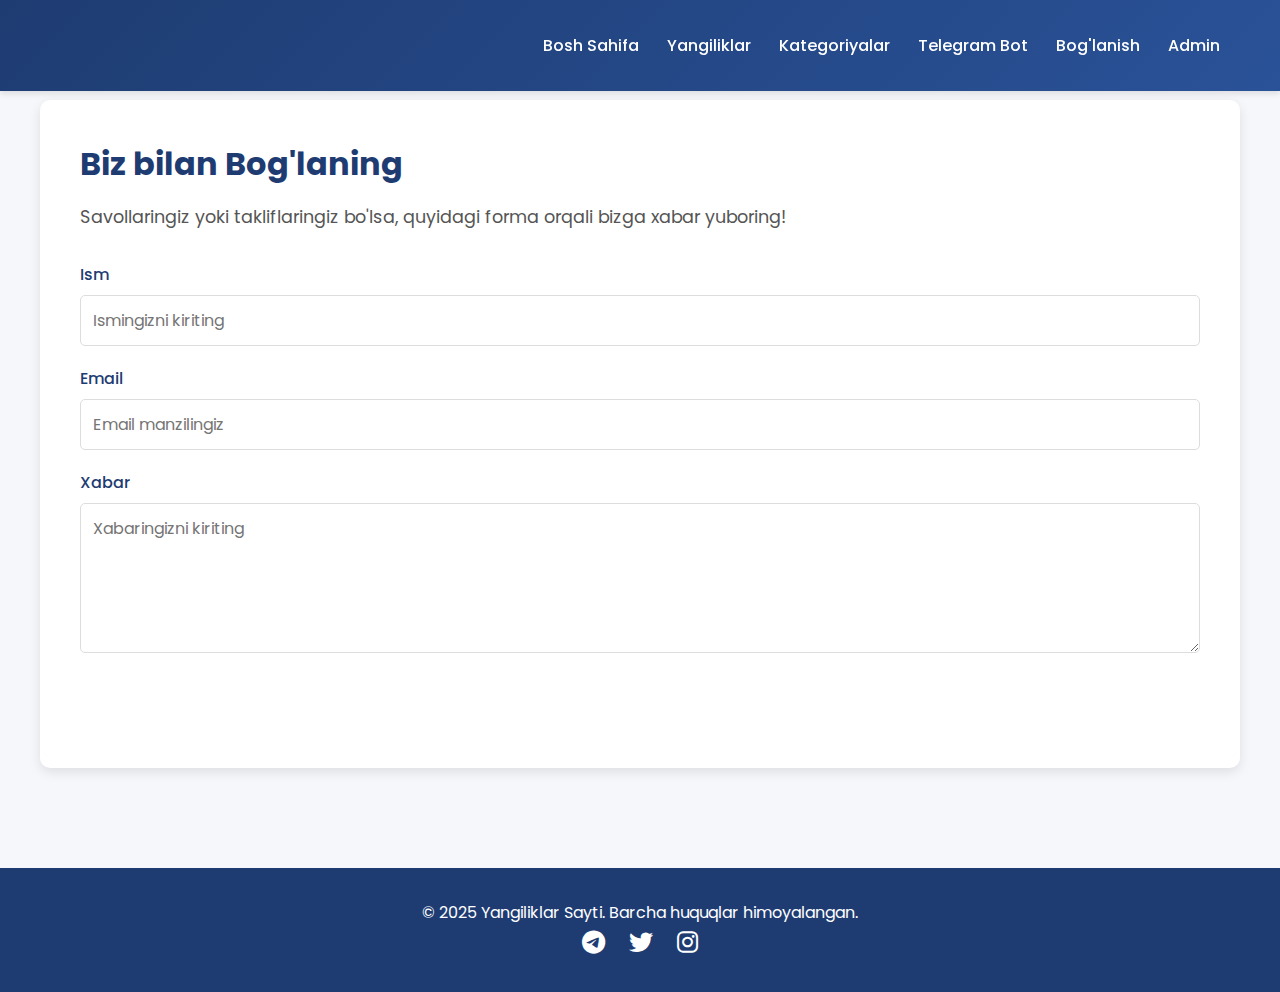
<file: contact.html>
<!DOCTYPE html>
<html lang="uz">
<head>
    <meta charset="UTF-8">
    <meta name="viewport" content="width=device-width, initial-scale=1.0">
    <title>Bog'lanish</title>
    <link href="https://fonts.googleapis.com/css2?family=Poppins:wght@400;500;700&display=swap" rel="stylesheet">
    <link rel="stylesheet" href="https://cdnjs.cloudflare.com/ajax/libs/font-awesome/6.4.0/css/all.min.css">
    <link rel="stylesheet" href="styles.css">
</head>
<body>
    <header>
        <div class="container">
            <h1 class="logo">Yangiliklar Sayti</h1>
            <nav>
                <a href="index.html">Bosh Sahifa</a>
                <a href="news.html">Yangiliklar</a>
                <a href="category.html">Kategoriyalar</a>
                <a href="index.html#bot">Telegram Bot</a>
                <a href="contact.html">Bog'lanish</a>
                <a href="admin.html">Admin</a>
            </nav>
            <div class="menu-toggle">
                <i class="fas fa-bars"></i>
            </div>
        </div>
    </header>

    <section class="contact-section container">
        <h2>Biz bilan Bog'laning</h2>
        <p>Savollaringiz yoki takliflaringiz bo'lsa, quyidagi forma orqali bizga xabar yuboring!</p>
        <form id="contactForm">
            <div class="form-group">
                <label for="contactName">Ism</label>
                <input type="text" id="contactName" placeholder="Ismingizni kiriting" required>
            </div>
            <div class="form-group">
                <label for="contactEmail">Email</label>
                <input type="email" id="contactEmail" placeholder="Email manzilingiz" required>
            </div>
            <div class="form-group">
                <label for="contactMessage">Xabar</label>
                <textarea id="contactMessage" placeholder="Xabaringizni kiriting" required></textarea>
            </div>
            <button type="submit" class="btn">Yuborish</button>
        </form>
    </section>

    <footer>
        <div class="container">
            <p>© 2025 Yangiliklar Sayti. Barcha huquqlar himoyalangan.</p>
            <div class="social-links">
                <a href="#"><i class="fab fa-telegram"></i></a>
                <a href="#"><i class="fab fa-twitter"></i></a>
                <a href="#"><i class="fab fa-instagram"></i></a>
            </div>
        </div>
    </footer>

    <script src="contact.js"></script>
</body>
</html>
</file>
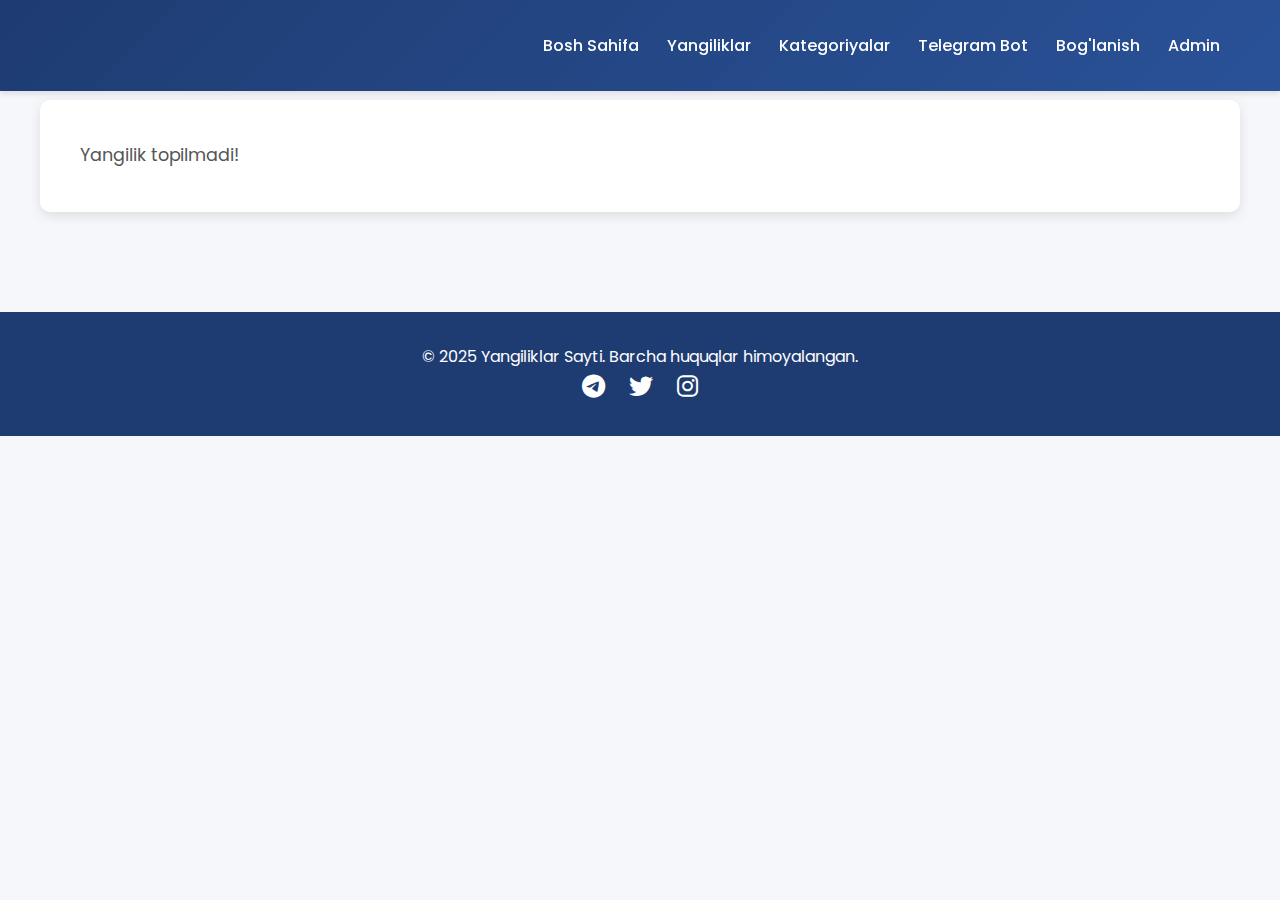
<file: detail.html>
<!DOCTYPE html>
<html lang="uz">
<head>
    <meta charset="UTF-8">
    <meta name="viewport" content="width=device-width, initial-scale=1.0">
    <title>Yangilik Detali</title>
    <link href="https://fonts.googleapis.com/css2?family=Poppins:wght@400;500;700&display=swap" rel="stylesheet">
    <link rel="stylesheet" href="https://cdnjs.cloudflare.com/ajax/libs/font-awesome/6.4.0/css/all.min.css">
    <link rel="stylesheet" href="styles.css">
</head>
<body>
    <header>
        <div class="container">
            <h1 class="logo">Yangiliklar Sayti</h1>
            <nav>
                <a href="index.html">Bosh Sahifa</a>
                <a href="news.html">Yangiliklar</a>
                <a href="category.html">Kategoriyalar</a>
                <a href="index.html#bot">Telegram Bot</a>
                <a href="contact.html">Bog'lanish</a>
                <a href="admin.html">Admin</a>
            </nav>
            <div class="menu-toggle">
                <i class="fas fa-bars"></i>
            </div>
        </div>
    </header>

    <section class="news-detail container">
        <div id="newsDetail">
            <h2 id="newsTitle"></h2>
            <img id="newsImage" src="" alt="">
            <p class="date" id="newsDate"></p>
            <p id="newsDescription"></p>
            <a href="news.html" class="btn">Orqaga</a>
        </div>
    </section>

    <footer>
        <div class="container">
            <p>© 2025 Yangiliklar Sayti. Barcha huquqlar himoyalangan.</p>
            <div class="social-links">
                <a href="#"><i class="fab fa-telegram"></i></a>
                <a href="#"><i class="fab fa-twitter"></i></a>
                <a href="#"><i class="fab fa-instagram"></i></a>
            </div>
        </div>
    </footer>

    <script src="detail.js"></script>
</body>
</html>
</file>
<file: styles.css>
* {
    margin: 0;
    padding: 0;
    box-sizing: border-box;
    font-family: 'Poppins', sans-serif;
}

body {
    background-color: #f5f7fa;
    color: #333;
    overflow-x: hidden;
}

.container {
    max-width: 1200px;
    margin: 0 auto;
    padding: 0 20px;
}

/* Header */
header {
    background: linear-gradient(135deg, #1e3c72, #2a5298);
    color: white;
    padding: 1.5rem 0;
    position: fixed;
    width: 100%;
    top: 0;
    z-index: 1000;
    box-shadow: 0 3px 6px rgba(0, 0, 0, 0.1);
}

header .container {
    display: flex;
    justify-content: space-between;
    align-items: center;
}

.logo {
    font-size: 1.8rem;
    font-weight: 700;
    opacity: 0;
    animation: slideIn 0.5s forwards;
}

nav a {
    color: white;
    text-decoration: none;
    margin-left: 1.5rem;
    font-weight: 500;
    transition: color 0.3s;
}

nav a:hover {
    color: #ffd700;
}

.menu-toggle {
    display: none;
    font-size: 1.5rem;
    cursor: pointer;
}

/* Hero Section */
.hero {
    background: url('https://images.unsplash.com/photo-1504711434969-e33886168f5c') no-repeat center/cover;
    color: white;
    text-align: center;
    padding: 120px 20px;
    margin-top: 80px;
    animation: fadeIn 1s ease-in;
}

.hero h2 {
    font-size: 2.5rem;
    margin-bottom: 1rem;
    opacity: 0;
    animation: slideUp 0.8s forwards 0.3s;
}

.hero p {
    font-size: 1.2rem;
    margin-bottom: 1.5rem;
    opacity: 0;
    animation: slideUp 0.8s forwards 0.5s;
}

.btn {
    display: inline-block;
    padding: 12px 24px;
    background: #2a5298;
    color: white;
    text-decoration: none;
    border-radius: 25px;
    font-weight: 500;
    transition: background 0.3s, transform 0.3s;
    opacity: 0;
    animation: slideUp 0.8s forwards 0.7s;
}

.btn:hover {
    background: #1e3c72;
    transform: scale(1.05);
}

/* News Grid */
.news-grid {
    display: grid;
    grid-template-columns: repeat(auto-fit, minmax(300px, 1fr));
    gap: 20px;
    margin: 40px 0;
}

.news-card {
    background: white;
    border-radius: 10px;
    overflow: hidden;
    box-shadow: 0 4px 12px rgba(0, 0, 0, 0.1);
    transition: transform 0.3s, box-shadow 0.3s;
    opacity: 0;
    animation: fadeIn 0.5s forwards;
    animation-delay: calc(var(--i) * 0.2s);
    cursor: pointer;
}

.news-card:hover {
    transform: translateY(-10px);
    box-shadow: 0 8px 20px rgba(0, 0, 0, 0.2);
}

.news-card img {
    width: 100%;
    height: 200px;
    object-fit: cover;
}

.news-card-content {
    padding: 20px;
}

.news-card-content h3 {
    font-size: 1.5rem;
    margin-bottom: 10px;
    color: #1e3c72;
}

.news-card-content p {
    font-size: 1rem;
    color: #555;
    line-height: 1.6;
    margin-bottom: 10px;
}

.news-card-content .date {
    font-size: 0.9rem;
    color: #888;
}

/* News Detail */
.news-detail {
    margin: 100px auto;
    padding: 40px;
    background: white;
    border-radius: 10px;
    box-shadow: 0 4px 12px rgba(0, 0, 0, 0.1);
    animation: fadeIn 1s ease-in;
}

.news-detail img {
    width: 100%;
    max-height: 400px;
    object-fit: cover;
    border-radius: 10px;
    margin-bottom: 20px;
}

.news-detail h2 {
    font-size: 2rem;
    margin-bottom: 15px;
    color: #1e3c72;
}

.news-detail .date {
    font-size: 1rem;
    color: #888;
    margin-bottom: 20px;
}

.news-detail p {
    font-size: 1.1rem;
    line-height: 1.8;
    color: #555;
}

/* Bot Section */
.bot-section {
    background: white;
    padding: 40px;
    border-radius: 10px;
    text-align: center;
    margin: 40px 0;
    box-shadow: 0 4px 12px rgba(0, 0, 0, 0.1);
    animation: fadeIn 1s ease-in;
}

.bot-section h2 {
    font-size: 2rem;
    margin-bottom: 1rem;
    color: #1e3c72;
}

.bot-section input {
    padding: 12px;
    width: 100%;
    max-width: 400px;
    border: 1px solid #ddd;
    border-radius: 25px;
    font-size: 1rem;
    margin-bottom: 15px;
    transition: border-color 0.3s;
}

.bot-section input:focus {
    border-color: #2a5298;
    outline: none;
}

.bot-section button {
    padding: 12px 24px;
}

/* Contact Section */
.contact-section {
    margin: 100px auto;
    padding: 40px;
    background: white;
    border-radius: 10px;
    box-shadow: 0 4px 12px rgba(0, 0, 0, 0.1);
    animation: fadeIn 1s ease-in;
}

.contact-section h2 {
    font-size: 2rem;
    margin-bottom: 1rem;
    color: #1e3c72;
}

.contact-section p {
    font-size: 1.1rem;
    margin-bottom: 2rem;
    color: #555;
}

/* Category Section */
.category-section {
    margin: 100px auto;
}

.category-filter {
    display: flex;
    gap: 10px;
    margin-bottom: 20px;
    flex-wrap: wrap;
}

.category-btn {
    background: #e0e0e0;
    color: #333;
}

.category-btn.active, .category-btn:hover {
    background: #2a5298;
    color: white;
}

/* Admin Panel */
.admin-panel {
    margin: 100px auto;
    padding: 40px;
    background: white;
    border-radius: 10px;
    box-shadow: 0 4px 12px rgba(0, 0, 0, 0.1);
}

.form-group {
    margin-bottom: 20px;
}

.form-group label {
    display: block;
    font-weight: 500;
    margin-bottom: 8px;
    color: #1e3c72;
}

.form-group input,
.form-group textarea,
.form-group select {
    width: 100%;
    padding: 12px;
    border: 1px solid #ddd;
    border-radius: 5px;
    font-size: 1rem;
    transition: border-color 0.3s;
}

.form-group textarea {
    height: 150px;
    resize: vertical;
}

.form-group input:focus,
.form-group textarea:focus,
.form-group select:focus {
    border-color: #2a5298;
    outline: none;
}

/* Footer */
footer {
    background: #1e3c72;
    color: white;
    padding: 2rem 0;
    text-align: center;
}

.social-links a {
    color: white;
    margin: 0 10px;
    font-size: 1.5rem;
    transition: color 0.3s;
}

.social-links a:hover {
    color: #ffd700;
}

/* Animations */
@keyframes fadeIn {
    from { opacity: 0; }
    to { opacity: 1; }
}

@keyframes slideUp {
    from { opacity: 0; transform: translateY(20px); }
    to { opacity: 1; transform: translateY(0); }
}

@keyframes slideIn {
    from { opacity: 0; transform: translateX(-20px); }
    to { opacity: 1; transform: translateX(0); }
}

/* Responsive Design */
@media (max-width: 768px) {
    header .container {
        flex-direction: column;
    }

    nav {
        display: none;
        flex-direction: column;
        width: 100%;
        text-align: center;
        margin-top: 1rem;
    }

    nav.active {
        display: flex;
    }

    nav a {
        margin: 10px 0;
    }

    .menu-toggle {
        display: block;
        position: absolute;
        right: 20px;
        top: 20px;
    }

    .hero h2 {
        font-size: 1.8rem;
    }

    .hero p {
        font-size: 1rem;
    }

    .news-grid {
        grid-template-columns: 1fr;
    }

    .news-detail {
        padding: 20px;
    }
}
</file>
